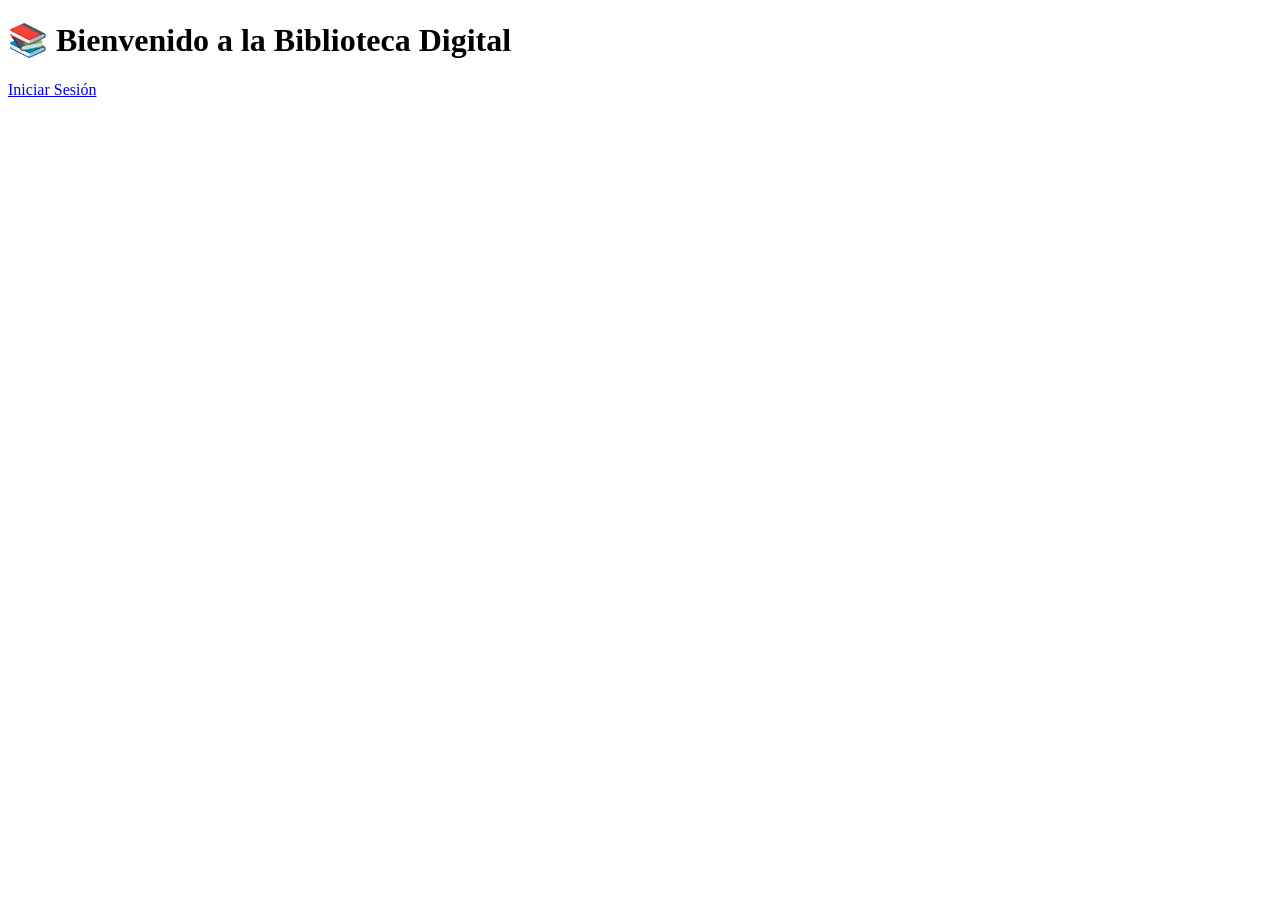
<file: src/main/resources/templates/index.html>
<!DOCTYPE html>
<html xmlns:th="http://www.thymeleaf.org">
<head>
    <meta charset="UTF-8">
    <title>Biblioteca Digital</title>

</head>
<body>
<div class="container">
    <h1>📚 Bienvenido a la Biblioteca Digital</h1>
    <a href="/login" class="btn">Iniciar Sesión</a>
</div>
</body>
</html>
</file>
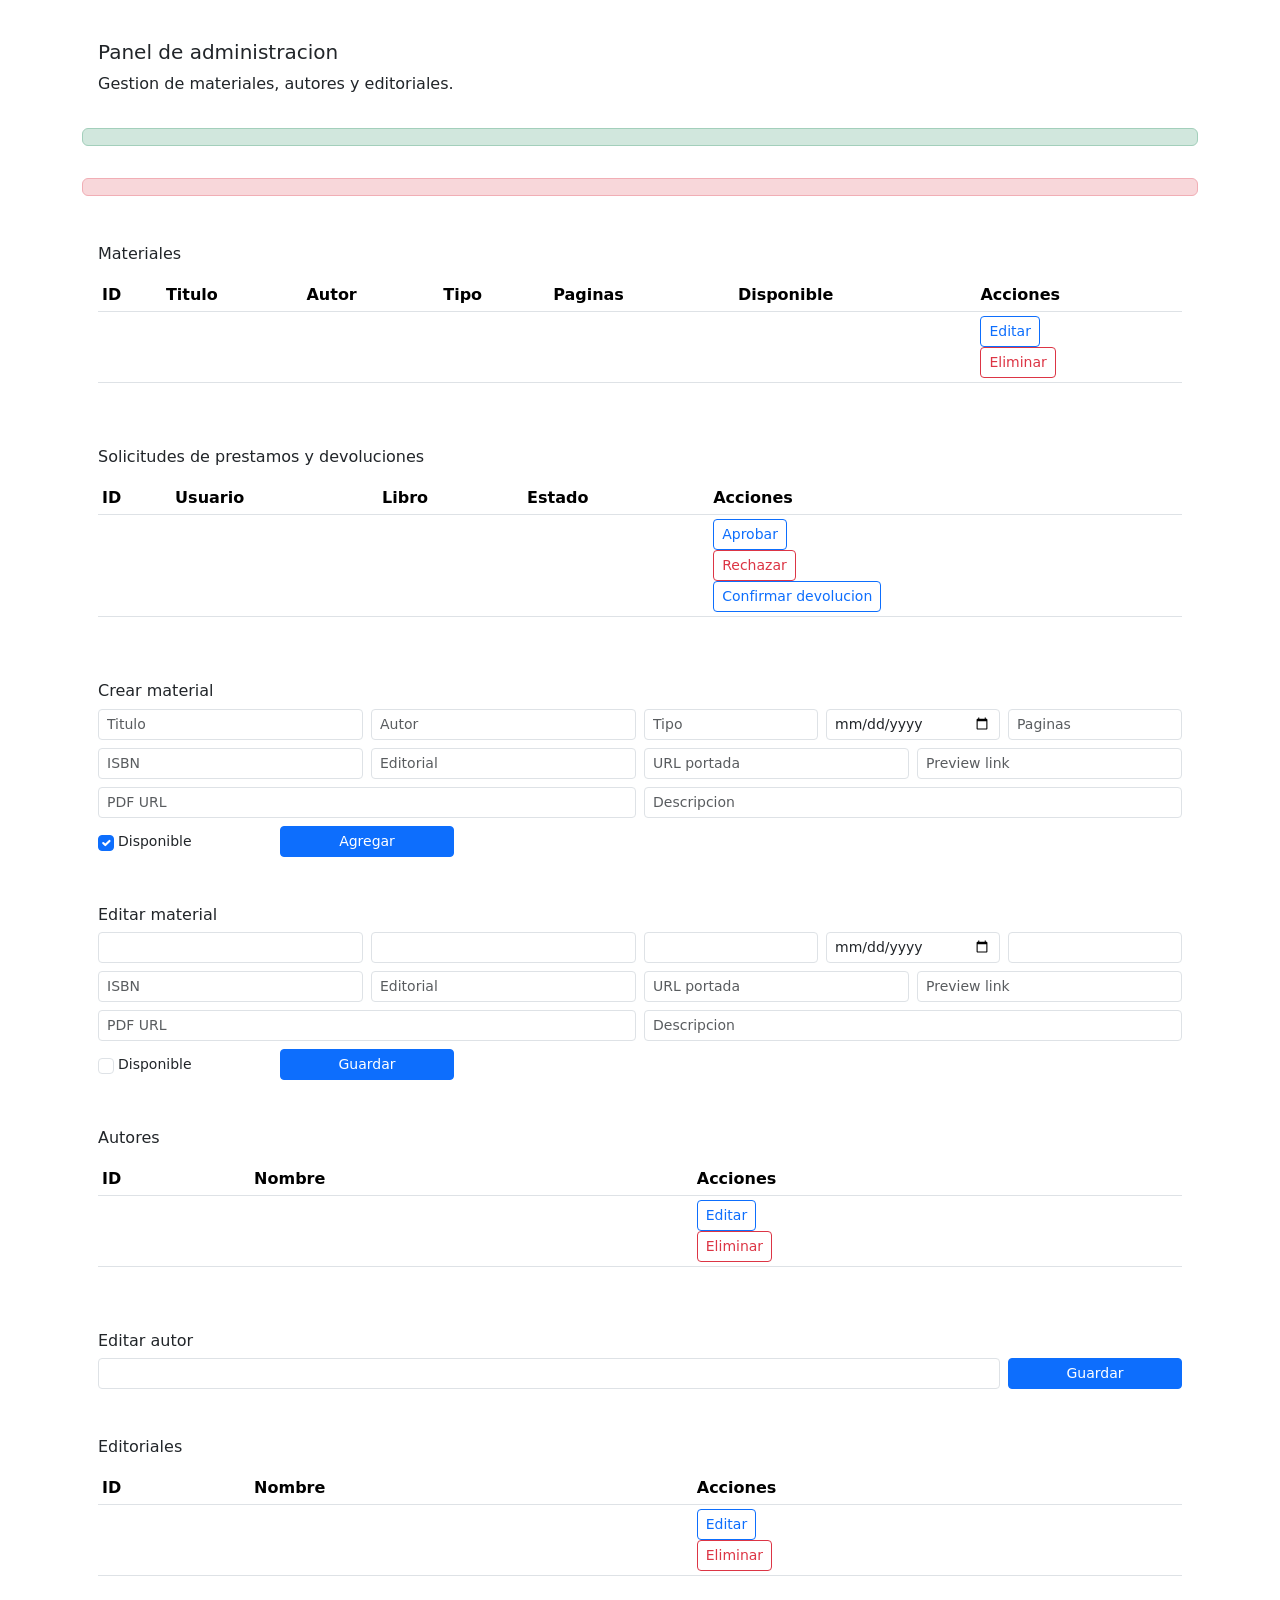
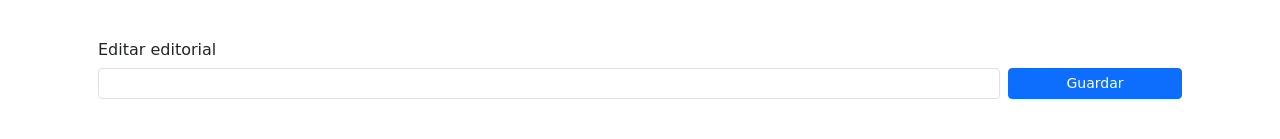
<file: src/main/resources/templates/admin.html>
<!DOCTYPE html>
<html lang="es" xmlns:th="http://www.thymeleaf.org">
<head>
    <meta charset="UTF-8">
    <meta name="viewport" content="width=device-width, initial-scale=1">
    <title>Administracion | Biblioteca</title>
    <link href="https://cdn.jsdelivr.net/npm/bootstrap@5.3.3/dist/css/bootstrap.min.css" rel="stylesheet">
    <link rel="stylesheet" th:href="@{/css/app.css}">
</head>
<body>
<div th:replace="~{navbar :: navbar}"></div>

<main class="container app-shell py-4 d-grid gap-3">
    <section class="surface p-3">
        <h1 class="h5 mb-2">Panel de administracion</h1>
        <p class="muted mb-0">Gestion de materiales, autores y editoriales.</p>
    </section>

    <div th:if="${ok}" class="alert alert-success py-2" th:text="${ok}"></div>
    <div th:if="${error}" class="alert alert-danger py-2" th:text="${error}"></div>

    <section class="surface p-3">
        <h2 class="h6 mb-3">Materiales</h2>
        <div class="table-responsive">
            <table class="table table-sm align-middle">
                <thead>
                <tr><th>ID</th><th>Titulo</th><th>Autor</th><th>Tipo</th><th>Paginas</th><th>Disponible</th><th>Acciones</th></tr>
                </thead>
                <tbody>
                <tr th:each="l : ${libros}">
                    <td th:text="${l.id}"></td>
                    <td th:text="${l.titulo}"></td>
                    <td th:text="${l.autor}"></td>
                    <td th:text="${l.tipo}"></td>
                    <td th:text="${l.paginas}"></td>
                    <td th:text="${l.disponible} ? 'Si' : 'No'"></td>
                    <td class="action-group">
                        <a class="btn btn-sm btn-outline-primary" th:href="@{/admin(editLibroId=${l.id})}">Editar</a>
                        <form th:action="@{'/admin/libros/' + ${l.id} + '/eliminar'}" method="post" class="m-0">
                            <button class="btn btn-sm btn-outline-danger" type="submit">Eliminar</button>
                        </form>
                    </td>
                </tr>
                </tbody>
            </table>
        </div>
    </section>

    <section class="surface p-3">
        <h2 class="h6 mb-3">Solicitudes de prestamos y devoluciones</h2>
        <div class="table-responsive">
            <table class="table table-sm align-middle">
                <thead>
                <tr><th>ID</th><th>Usuario</th><th>Libro</th><th>Estado</th><th>Acciones</th></tr>
                </thead>
                <tbody>
                <tr th:each="p : ${prestamos}">
                    <td th:text="${p.id}"></td>
                    <td th:text="${p.usuario.nombre}"></td>
                    <td th:text="${p.libro.titulo}"></td>
                    <td th:text="${p.estado}"></td>
                    <td class="action-group">
                        <form th:if="${p.estado == 'EN_ESPERA'}" th:action="@{'/admin/prestamos/' + ${p.id} + '/aprobar'}" method="post" class="m-0">
                            <button class="btn btn-sm btn-outline-primary" type="submit">Aprobar</button>
                        </form>
                        <form th:if="${p.estado == 'EN_ESPERA'}" th:action="@{'/admin/prestamos/' + ${p.id} + '/rechazar'}" method="post" class="m-0">
                            <button class="btn btn-sm btn-outline-danger" type="submit">Rechazar</button>
                        </form>
                        <form th:if="${p.estado == 'DEVOLUCION_EN_ESPERA'}" th:action="@{'/admin/prestamos/' + ${p.id} + '/confirmar-devolucion'}" method="post" class="m-0">
                            <button class="btn btn-sm btn-outline-primary" type="submit">Confirmar devolucion</button>
                        </form>
                    </td>
                </tr>
                </tbody>
            </table>
        </div>
    </section>

    <section class="surface p-3">
        <h3 class="h6">Crear material</h3>
        <form method="post" action="/admin/libros/crear" class="row g-2">
            <div class="col-md-3"><input class="form-control form-control-sm" name="titulo" placeholder="Titulo" required></div>
            <div class="col-md-3"><input class="form-control form-control-sm" name="autor" placeholder="Autor" required></div>
            <div class="col-md-2"><input class="form-control form-control-sm" name="tipo" placeholder="Tipo" required></div>
            <div class="col-md-2"><input class="form-control form-control-sm" name="fechaPublicacion" type="date"></div>
            <div class="col-md-2"><input class="form-control form-control-sm" name="paginas" type="number" min="0" placeholder="Paginas"></div>
            <div class="col-md-3"><input class="form-control form-control-sm" name="isbn" placeholder="ISBN"></div>
            <div class="col-md-3"><input class="form-control form-control-sm" name="editorial" placeholder="Editorial"></div>
            <div class="col-md-3"><input class="form-control form-control-sm" name="portadaUrl" placeholder="URL portada"></div>
            <div class="col-md-3"><input class="form-control form-control-sm" name="previewLink" placeholder="Preview link"></div>
            <div class="col-md-6"><input class="form-control form-control-sm" name="pdfUrl" placeholder="PDF URL"></div>
            <div class="col-md-6"><input class="form-control form-control-sm" name="descripcion" placeholder="Descripcion"></div>
            <div class="col-md-2 d-flex align-items-center"><input class="form-check-input me-1" name="disponible" type="checkbox" checked><small>Disponible</small></div>
            <div class="col-md-2"><button class="btn btn-primary btn-sm w-100" type="submit">Agregar</button></div>
        </form>
    </section>

    <section class="surface p-3" th:if="${libroEdit != null}">
        <h3 class="h6">Editar material</h3>
        <form method="post" action="/admin/libros/editar" class="row g-2">
            <input type="hidden" name="id" th:value="${libroEdit.id}">
            <div class="col-md-3"><input class="form-control form-control-sm" name="titulo" th:value="${libroEdit.titulo}" required></div>
            <div class="col-md-3"><input class="form-control form-control-sm" name="autor" th:value="${libroEdit.autor}" required></div>
            <div class="col-md-2"><input class="form-control form-control-sm" name="tipo" th:value="${libroEdit.tipo}" required></div>
            <div class="col-md-2"><input class="form-control form-control-sm" name="fechaPublicacion" type="date" th:value="${libroEdit.fechaPublicacion}"></div>
            <div class="col-md-2"><input class="form-control form-control-sm" name="paginas" type="number" min="0" th:value="${libroEdit.paginas}"></div>
            <div class="col-md-3"><input class="form-control form-control-sm" name="isbn" th:value="${libroEdit.isbn}" placeholder="ISBN"></div>
            <div class="col-md-3"><input class="form-control form-control-sm" name="editorial" th:value="${libroEdit.editorial}" placeholder="Editorial"></div>
            <div class="col-md-3"><input class="form-control form-control-sm" name="portadaUrl" th:value="${libroEdit.portadaUrl}" placeholder="URL portada"></div>
            <div class="col-md-3"><input class="form-control form-control-sm" name="previewLink" th:value="${libroEdit.previewLink}" placeholder="Preview link"></div>
            <div class="col-md-6"><input class="form-control form-control-sm" name="pdfUrl" th:value="${libroEdit.pdfUrl}" placeholder="PDF URL"></div>
            <div class="col-md-6"><input class="form-control form-control-sm" name="descripcion" th:value="${libroEdit.descripcion}" placeholder="Descripcion"></div>
            <div class="col-md-2 d-flex align-items-center"><input class="form-check-input me-1" name="disponible" type="checkbox" th:checked="${libroEdit.disponible}"><small>Disponible</small></div>
            <div class="col-md-2"><button class="btn btn-primary btn-sm w-100" type="submit">Guardar</button></div>
        </form>
    </section>

    <section class="surface p-3">
        <h2 class="h6 mb-3">Autores</h2>
        <div class="table-responsive">
            <table class="table table-sm align-middle">
                <thead><tr><th>ID</th><th>Nombre</th><th>Acciones</th></tr></thead>
                <tbody>
                <tr th:each="a : ${autores}">
                    <td th:text="${a.id}"></td>
                    <td th:text="${a.nombre}"></td>
                    <td class="action-group">
                        <a class="btn btn-sm btn-outline-primary" th:href="@{/admin(editAutorId=${a.id})}">Editar</a>
                        <form th:action="@{'/admin/autores/' + ${a.id} + '/eliminar'}" method="post" class="m-0">
                            <button class="btn btn-sm btn-outline-danger" type="submit">Eliminar</button>
                        </form>
                    </td>
                </tr>
                </tbody>
            </table>
        </div>
    </section>

    <section class="surface p-3" th:if="${autorEdit != null}">
        <h3 class="h6">Editar autor</h3>
        <form method="post" action="/admin/autores/editar" class="row g-2">
            <input type="hidden" name="id" th:value="${autorEdit.id}">
            <div class="col-md-10"><input class="form-control form-control-sm" name="nombre" th:value="${autorEdit.nombre}" required></div>
            <div class="col-md-2"><button class="btn btn-primary btn-sm w-100" type="submit">Guardar</button></div>
        </form>
    </section>

    <section class="surface p-3">
        <h2 class="h6 mb-3">Editoriales</h2>
        <div class="table-responsive">
            <table class="table table-sm align-middle">
                <thead><tr><th>ID</th><th>Nombre</th><th>Acciones</th></tr></thead>
                <tbody>
                <tr th:each="e : ${editoriales}">
                    <td th:text="${e.id}"></td>
                    <td th:text="${e.nombre}"></td>
                    <td class="action-group">
                        <a class="btn btn-sm btn-outline-primary" th:href="@{/admin(editEditorialId=${e.id})}">Editar</a>
                        <form th:action="@{'/admin/editoriales/' + ${e.id} + '/eliminar'}" method="post" class="m-0">
                            <button class="btn btn-sm btn-outline-danger" type="submit">Eliminar</button>
                        </form>
                    </td>
                </tr>
                </tbody>
            </table>
        </div>
    </section>

    <section class="surface p-3" th:if="${editorialEdit != null}">
        <h3 class="h6">Editar editorial</h3>
        <form method="post" action="/admin/editoriales/editar" class="row g-2">
            <input type="hidden" name="id" th:value="${editorialEdit.id}">
            <div class="col-md-10"><input class="form-control form-control-sm" name="nombre" th:value="${editorialEdit.nombre}" required></div>
            <div class="col-md-2"><button class="btn btn-primary btn-sm w-100" type="submit">Guardar</button></div>
        </form>
    </section>
</main>
</body>
</html>
</file>
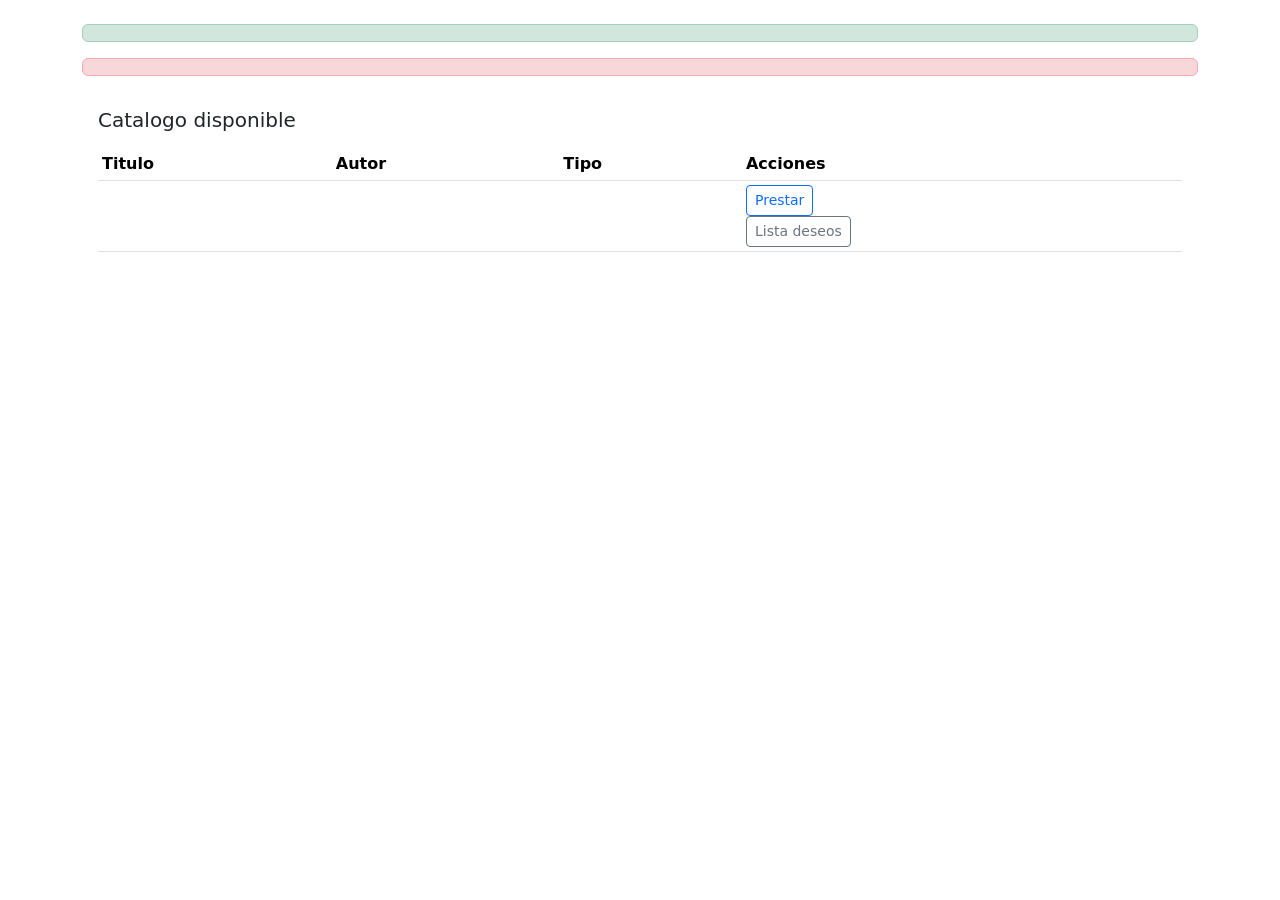
<file: src/main/resources/templates/catalogo.html>
<!DOCTYPE html>
<html lang="es" xmlns:th="http://www.thymeleaf.org">
<head>
    <meta charset="UTF-8">
    <meta name="viewport" content="width=device-width, initial-scale=1">
    <title>Catalogo | Biblioteca</title>
    <link href="https://cdn.jsdelivr.net/npm/bootstrap@5.3.3/dist/css/bootstrap.min.css" rel="stylesheet">
    <link rel="stylesheet" th:href="@{/css/app.css}">
</head>
<body>
<div th:replace="~{navbar :: navbar}"></div>

<main class="container app-shell py-4">
    <div th:if="${ok}" class="alert alert-success py-2" th:text="${ok}"></div>
    <div th:if="${error}" class="alert alert-danger py-2" th:text="${error}"></div>

    <section class="surface p-3">
        <h1 class="h5 mb-3">Catalogo disponible</h1>
        <div class="table-responsive">
            <table class="table table-sm align-middle">
                <thead>
                <tr><th>Titulo</th><th>Autor</th><th>Tipo</th><th>Acciones</th></tr>
                </thead>
                <tbody>
                <tr th:each="l : ${libros}">
                    <td th:text="${l.titulo}"></td>
                    <td th:text="${l.autor}"></td>
                    <td th:text="${l.tipo}"></td>
                    <td class="action-group">
                        <form th:action="@{'/catalogo/prestar/' + ${l.id}}" method="post" class="m-0">
                            <button class="btn btn-sm btn-outline-primary" type="submit">Prestar</button>
                        </form>
                        <form th:action="@{'/catalogo/deseos/' + ${l.id}}" method="post" class="m-0">
                            <button class="btn btn-sm btn-outline-secondary" type="submit">Lista deseos</button>
                        </form>
                    </td>
                </tr>
                </tbody>
            </table>
        </div>
    </section>
</main>
</body>
</html>
</file>
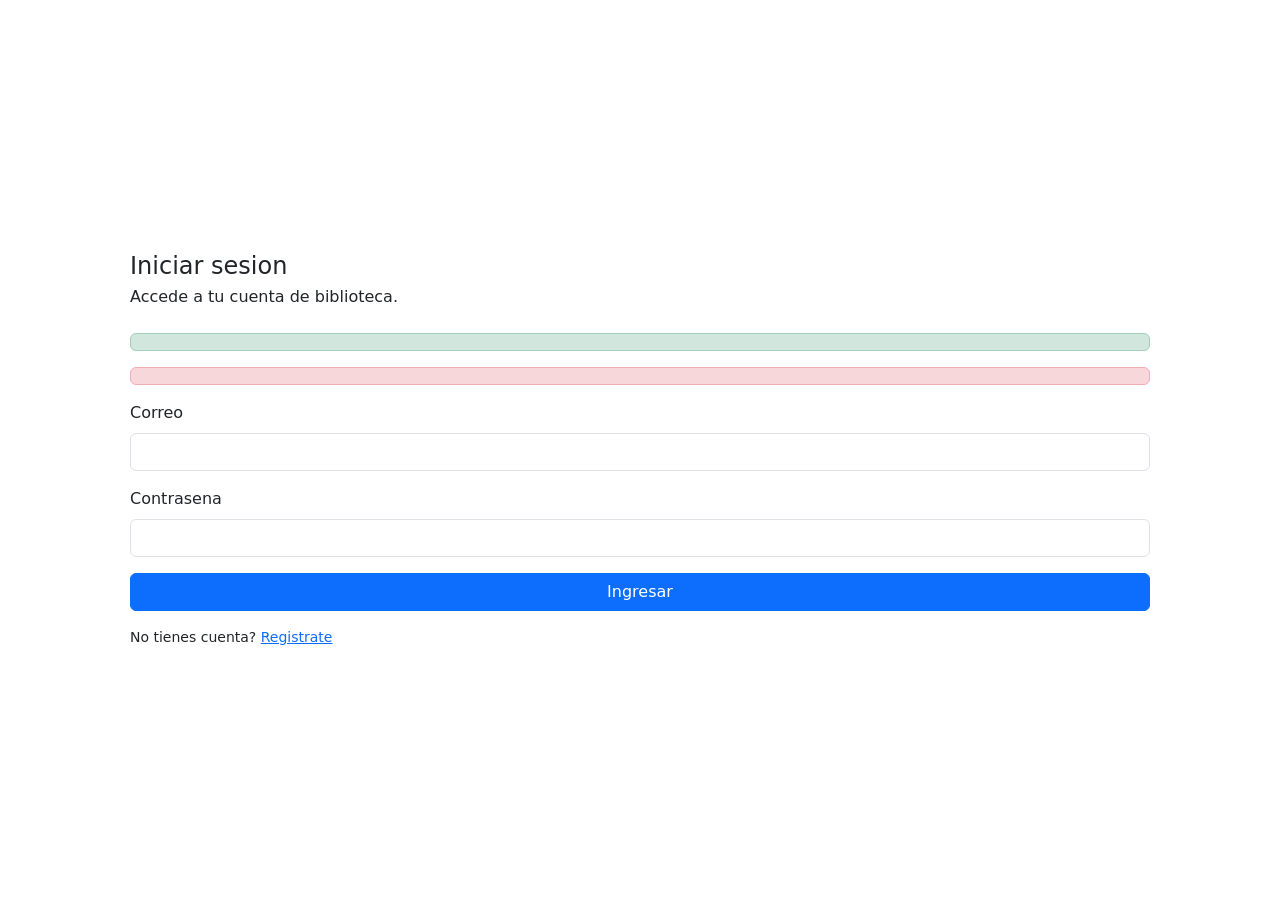
<file: src/main/resources/templates/login.html>
<!DOCTYPE html>
<html lang="es" xmlns:th="http://www.thymeleaf.org">
<head>
    <meta charset="UTF-8">
    <meta name="viewport" content="width=device-width, initial-scale=1">
    <title>Login | Biblioteca</title>
    <link href="https://cdn.jsdelivr.net/npm/bootstrap@5.3.3/dist/css/bootstrap.min.css" rel="stylesheet">
    <link rel="stylesheet" th:href="@{/css/app.css}">
</head>
<body>
<main class="container min-vh-100 d-flex align-items-center justify-content-center app-shell">
    <section class="surface p-4 p-md-5 w-100 login-card">
        <h1 class="h4 mb-1">Iniciar sesion</h1>
        <p class="muted mb-4">Accede a tu cuenta de biblioteca.</p>

        <div th:if="${ok}" class="alert alert-success py-2" th:text="${ok}"></div>
        <div th:if="${error}" class="alert alert-danger py-2" th:text="${error}"></div>

        <form method="post" action="/login" class="d-grid gap-3">
            <div>
                <label for="email" class="form-label">Correo</label>
                <input type="email" id="email" name="email" class="form-control" required>
            </div>
            <div>
                <label for="password" class="form-label">Contrasena</label>
                <input type="password" id="password" name="password" class="form-control" required>
            </div>
            <button type="submit" class="btn btn-primary">Ingresar</button>
        </form>
        <p class="mt-3 mb-0 small">No tienes cuenta? <a href="/registro">Registrate</a></p>
    </section>
</main>
</body>
</html>
</file>
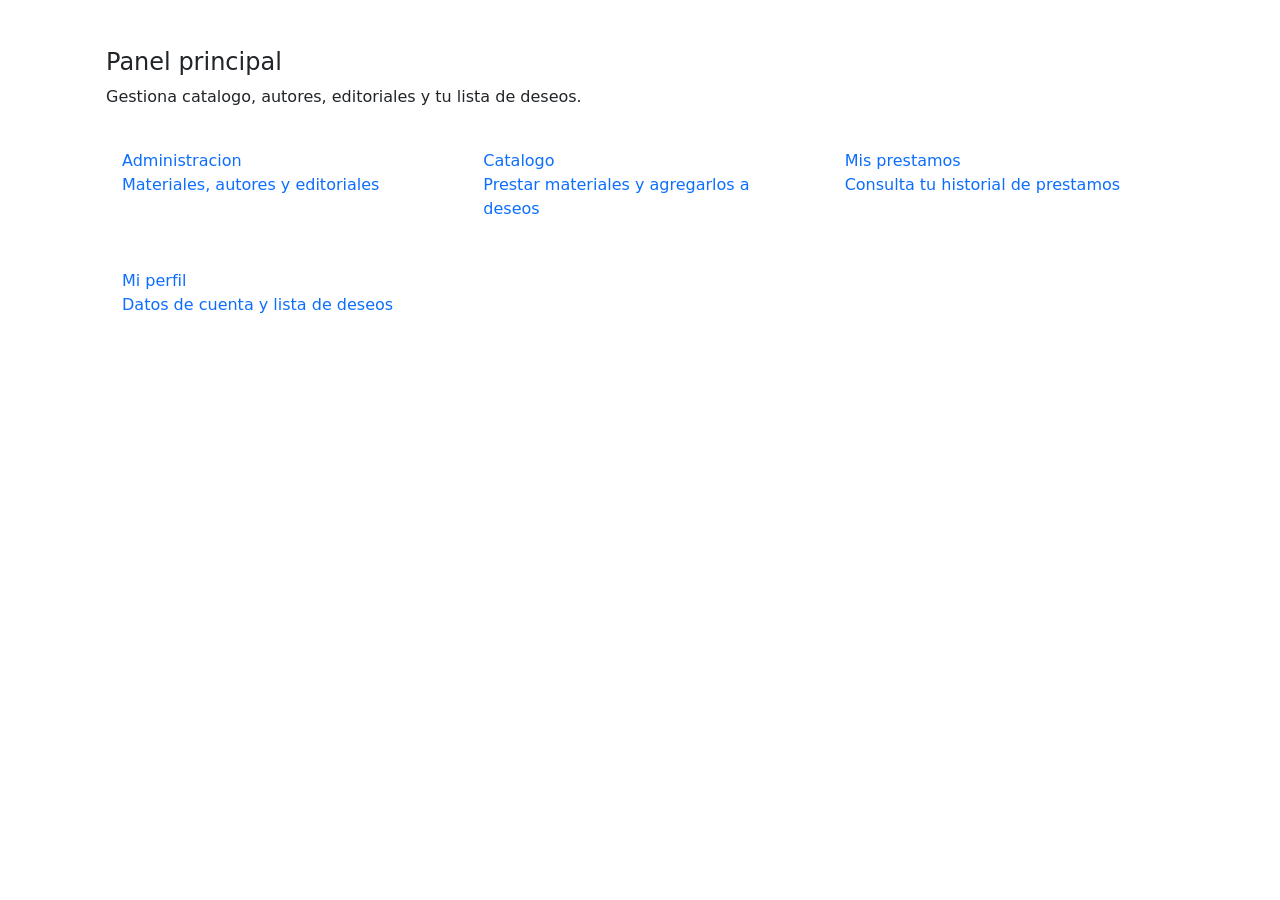
<file: src/main/resources/templates/menu.html>
<!DOCTYPE html>
<html lang="es" xmlns:th="http://www.thymeleaf.org">
<head>
    <meta charset="UTF-8">
    <meta name="viewport" content="width=device-width, initial-scale=1">
    <title>Inicio | Biblioteca</title>
    <link href="https://cdn.jsdelivr.net/npm/bootstrap@5.3.3/dist/css/bootstrap.min.css" rel="stylesheet">
    <link rel="stylesheet" th:href="@{/css/app.css}">
</head>
<body>
<div th:replace="~{navbar :: navbar}"></div>

<main class="container app-shell py-4">
    <section class="surface p-4">
        <h1 class="h4 mb-2">Panel principal</h1>
        <p class="muted mb-4">Gestiona catalogo, autores, editoriales y tu lista de deseos.</p>
        <div class="row g-3">
            <div class="col-md-4" th:if="${usuarioRol == 'ADMIN'}">
                <a class="text-decoration-none" href="/admin">
                    <div class="surface p-3 h-100">
                        <div class="section-title">Administracion</div>
                        <div class="muted">Materiales, autores y editoriales</div>
                    </div>
                </a>
            </div>
            <div class="col-md-4" th:if="${usuarioRol != 'ADMIN'}">
                <a class="text-decoration-none" href="/catalogo">
                    <div class="surface p-3 h-100">
                        <div class="section-title">Catalogo</div>
                        <div class="muted">Prestar materiales y agregarlos a deseos</div>
                    </div>
                </a>
            </div>
            <div class="col-md-4" th:if="${usuarioRol != 'ADMIN'}">
                <a class="text-decoration-none" href="/mis-prestamos">
                    <div class="surface p-3 h-100">
                        <div class="section-title">Mis prestamos</div>
                        <div class="muted">Consulta tu historial de prestamos</div>
                    </div>
                </a>
            </div>
            <div class="col-md-4">
                <a class="text-decoration-none" href="/mi-cuenta">
                    <div class="surface p-3 h-100">
                        <div class="section-title">Mi perfil</div>
                        <div class="muted">Datos de cuenta y lista de deseos</div>
                    </div>
                </a>
            </div>
        </div>
    </section>
</main>
</body>
</html>
</file>
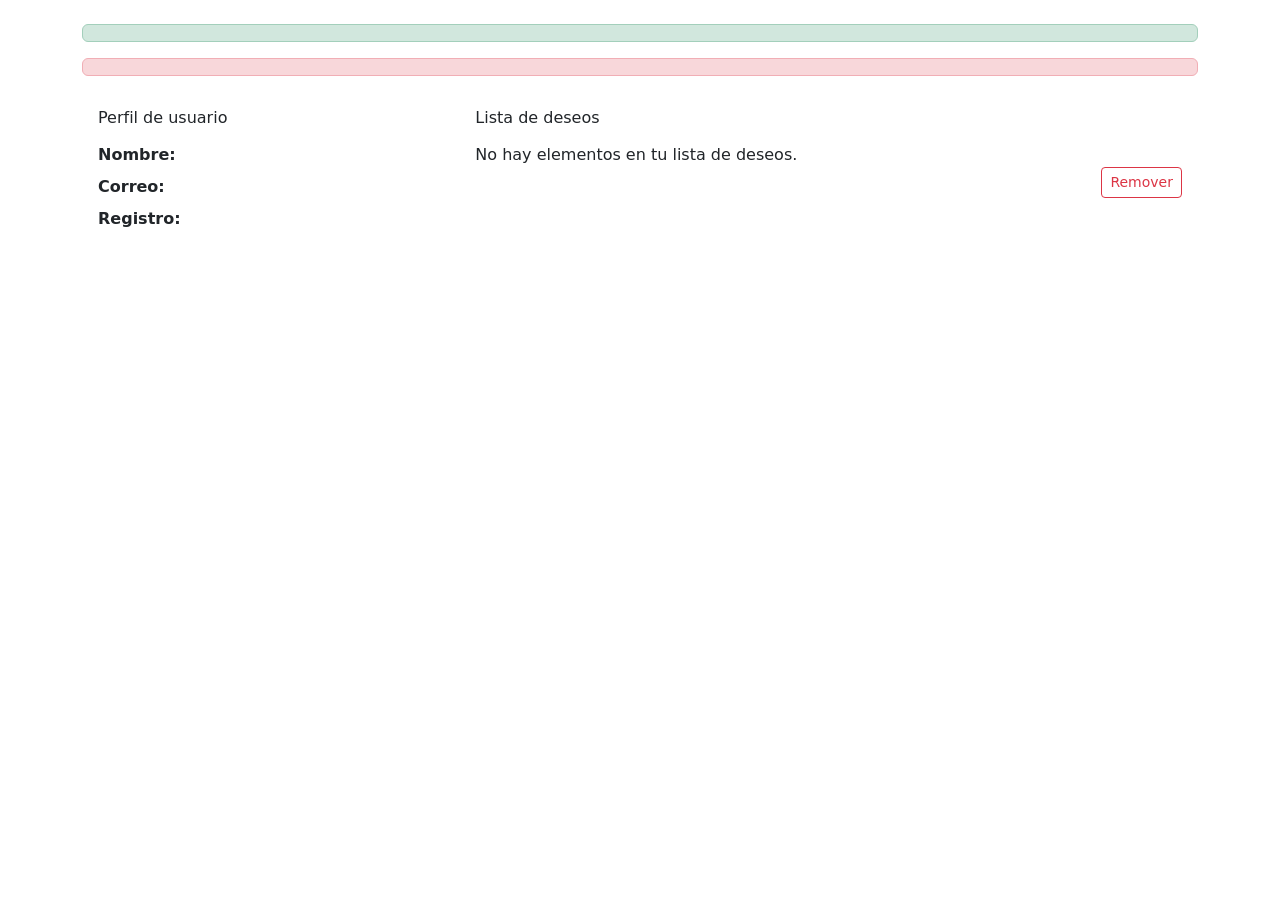
<file: src/main/resources/templates/mi-cuenta.html>
<!DOCTYPE html>
<html lang="es" xmlns:th="http://www.thymeleaf.org">
<head>
    <meta charset="UTF-8">
    <meta name="viewport" content="width=device-width, initial-scale=1">
    <title>Mi Perfil | Biblioteca</title>
    <link href="https://cdn.jsdelivr.net/npm/bootstrap@5.3.3/dist/css/bootstrap.min.css" rel="stylesheet">
    <link rel="stylesheet" th:href="@{/css/app.css}">
</head>
<body>
<div th:replace="~{navbar :: navbar}"></div>

<main class="container app-shell py-4">
    <div th:if="${ok}" class="alert alert-success py-2" th:text="${ok}"></div>
    <div th:if="${error}" class="alert alert-danger py-2" th:text="${error}"></div>

    <div class="row g-3">
        <div class="col-lg-4">
            <section class="surface p-3">
                <h2 class="h6 mb-3">Perfil de usuario</h2>
                <div class="mb-2"><strong>Nombre:</strong> <span th:text="${usuario.nombre}"></span></div>
                <div class="mb-2"><strong>Correo:</strong> <span th:text="${usuario.email}"></span></div>
                <div class="mb-0"><strong>Registro:</strong> <span th:text="${usuario.fechaRegistro}"></span></div>
            </section>
        </div>

        <div class="col-lg-8">
            <section class="surface p-3">
                <h2 class="h6 mb-3">Lista de deseos</h2>
                <div th:if="${#lists.isEmpty(listaDeseos)}" class="muted">No hay elementos en tu lista de deseos.</div>
                <div th:each="item : ${listaDeseos}" class="wishlist-item d-flex justify-content-between align-items-start mb-2">
                    <div>
                        <div class="fw-semibold" th:text="${item.libro.titulo}"></div>
                        <div class="muted" th:text="${item.libro.autor}"></div>
                        <small class="muted" th:text="'Agregado: ' + ${item.fechaAgregado}"></small>
                    </div>
                    <form th:action="@{'/mi-cuenta/lista-deseos/' + ${item.libro.id} + '/eliminar'}" method="post" class="m-0">
                        <button type="submit" class="btn btn-sm btn-outline-danger">Remover</button>
                    </form>
                </div>
            </section>
        </div>
    </div>
</main>
</body>
</html>
</file>
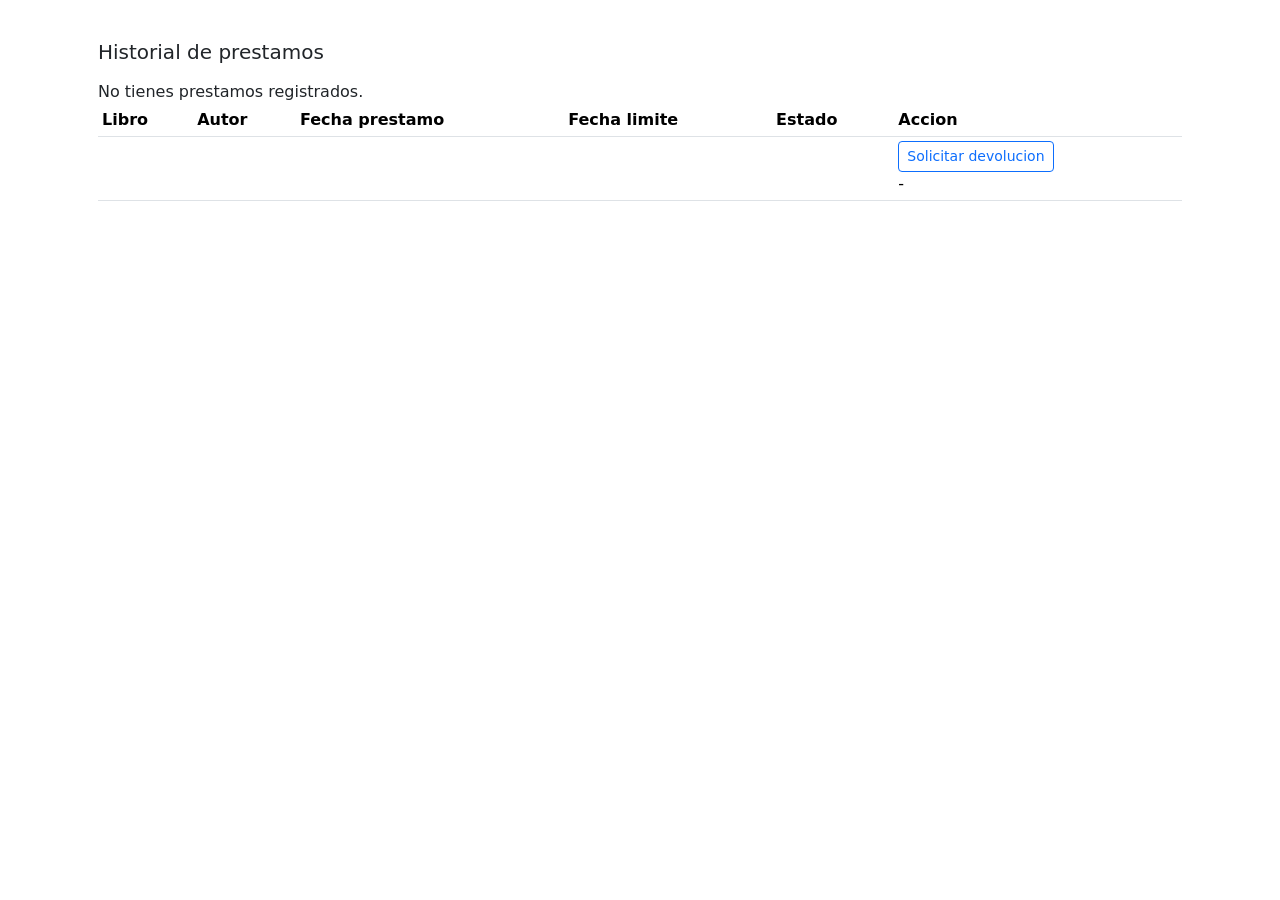
<file: src/main/resources/templates/mis-prestamos.html>
<!DOCTYPE html>
<html lang="es" xmlns:th="http://www.thymeleaf.org">
<head>
    <meta charset="UTF-8">
    <meta name="viewport" content="width=device-width, initial-scale=1">
    <title>Mis Prestamos | Biblioteca</title>
    <link href="https://cdn.jsdelivr.net/npm/bootstrap@5.3.3/dist/css/bootstrap.min.css" rel="stylesheet">
    <link rel="stylesheet" th:href="@{/css/app.css}">
</head>
<body>
<div th:replace="~{navbar :: navbar}"></div>

<main class="container app-shell py-4">
    <section class="surface p-3">
        <h1 class="h5 mb-3">Historial de prestamos</h1>
        <div th:if="${#lists.isEmpty(prestamos)}" class="muted">No tienes prestamos registrados.</div>
        <div class="table-responsive" th:if="${!#lists.isEmpty(prestamos)}">
            <table class="table table-sm align-middle">
                <thead>
                <tr><th>Libro</th><th>Autor</th><th>Fecha prestamo</th><th>Fecha limite</th><th>Estado</th><th>Accion</th></tr>
                </thead>
                <tbody>
                <tr th:each="p : ${prestamos}">
                    <td th:text="${p.libro.titulo}"></td>
                    <td th:text="${p.libro.autor}"></td>
                    <td th:text="${p.fechaPrestamo}"></td>
                    <td th:text="${p.fechaLimite}"></td>
                    <td th:text="${p.estado}"></td>
                    <td>
                        <form th:if="${p.estado == 'ACTIVO'}" th:action="@{'/mis-prestamos/' + ${p.id} + '/solicitar-devolucion'}" method="post" class="m-0">
                            <button class="btn btn-sm btn-outline-primary" type="submit">Solicitar devolucion</button>
                        </form>
                        <span th:if="${p.estado != 'ACTIVO'}" class="muted">-</span>
                    </td>
                </tr>
                </tbody>
            </table>
        </div>
    </section>
</main>
</body>
</html>
</file>
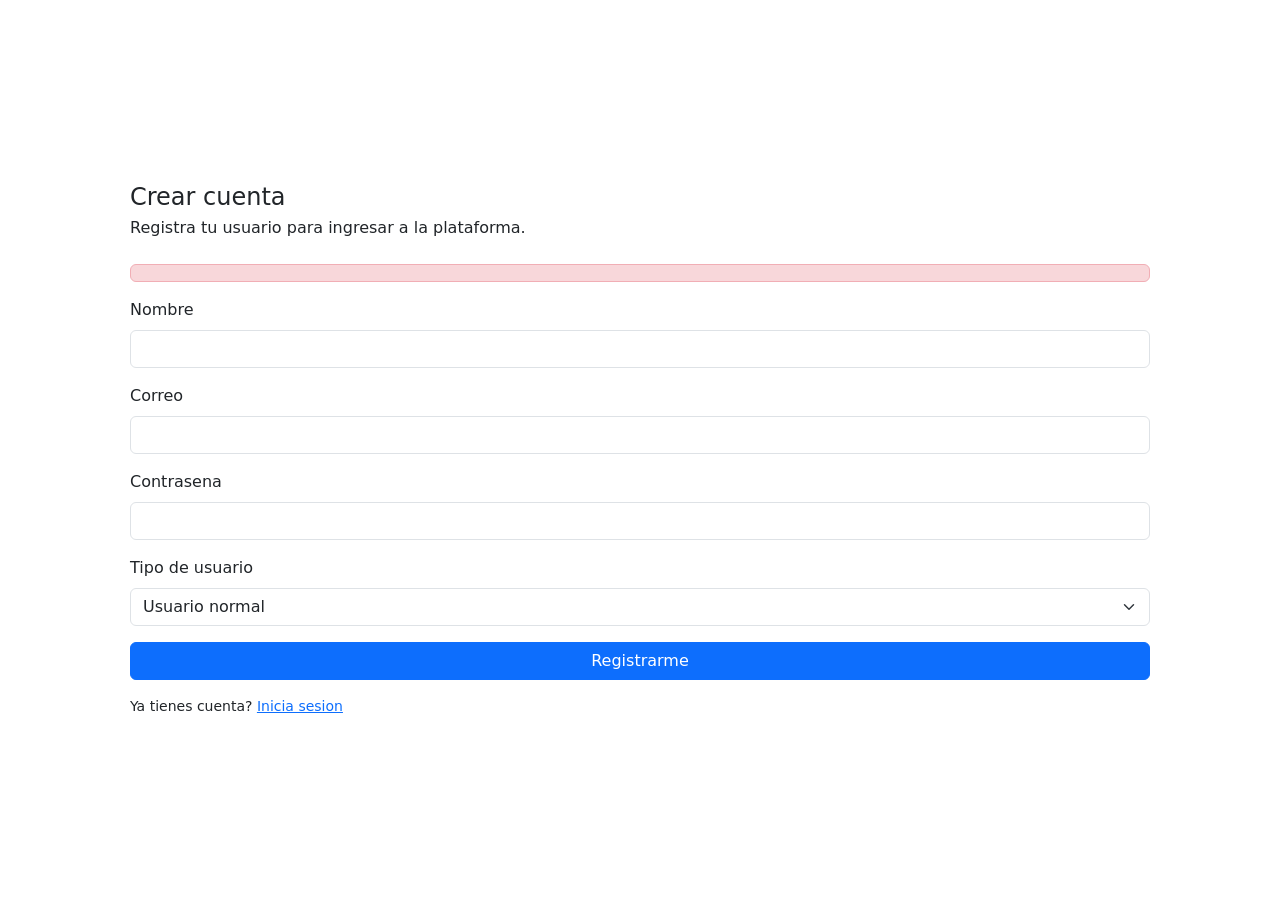
<file: src/main/resources/templates/registro.html>
<!DOCTYPE html>
<html lang="es" xmlns:th="http://www.thymeleaf.org">
<head>
    <meta charset="UTF-8">
    <meta name="viewport" content="width=device-width, initial-scale=1">
    <title>Registro | Biblioteca</title>
    <link href="https://cdn.jsdelivr.net/npm/bootstrap@5.3.3/dist/css/bootstrap.min.css" rel="stylesheet">
    <link rel="stylesheet" th:href="@{/css/app.css}">
</head>
<body>
<main class="container min-vh-100 d-flex align-items-center justify-content-center app-shell">
    <section class="surface p-4 p-md-5 w-100 login-card">
        <h1 class="h4 mb-1">Crear cuenta</h1>
        <p class="muted mb-4">Registra tu usuario para ingresar a la plataforma.</p>

        <div th:if="${error}" class="alert alert-danger py-2" th:text="${error}"></div>

        <form method="post" action="/registro" class="d-grid gap-3">
            <div>
                <label for="nombre" class="form-label">Nombre</label>
                <input type="text" id="nombre" name="nombre" class="form-control" required>
            </div>
            <div>
                <label for="email" class="form-label">Correo</label>
                <input type="email" id="email" name="email" class="form-control" required>
            </div>
            <div>
                <label for="password" class="form-label">Contrasena</label>
                <input type="password" id="password" name="password" class="form-control" minlength="6" required>
            </div>
            <div>
                <label for="tipoUsuario" class="form-label">Tipo de usuario</label>
                <select id="tipoUsuario" name="tipoUsuario" class="form-select" onchange="toggleAdminCode()">
                    <option value="USER">Usuario normal</option>
                    <option value="ADMIN">Administrador</option>
                </select>
            </div>
            <div id="adminCodeBox" style="display:none;">
                <label for="codigoAdmin" class="form-label">Codigo administrador</label>
                <input type="password" id="codigoAdmin" name="codigoAdmin" class="form-control">
            </div>
            <button type="submit" class="btn btn-primary">Registrarme</button>
        </form>
        <p class="mt-3 mb-0 small">Ya tienes cuenta? <a href="/login">Inicia sesion</a></p>
    </section>
</main>
<script>
    function toggleAdminCode() {
      const isAdmin = document.getElementById('tipoUsuario').value === 'ADMIN';
      document.getElementById('adminCodeBox').style.display = isAdmin ? 'block' : 'none';
      document.getElementById('codigoAdmin').required = isAdmin;
    }
</script>
</body>
</html>
</file>
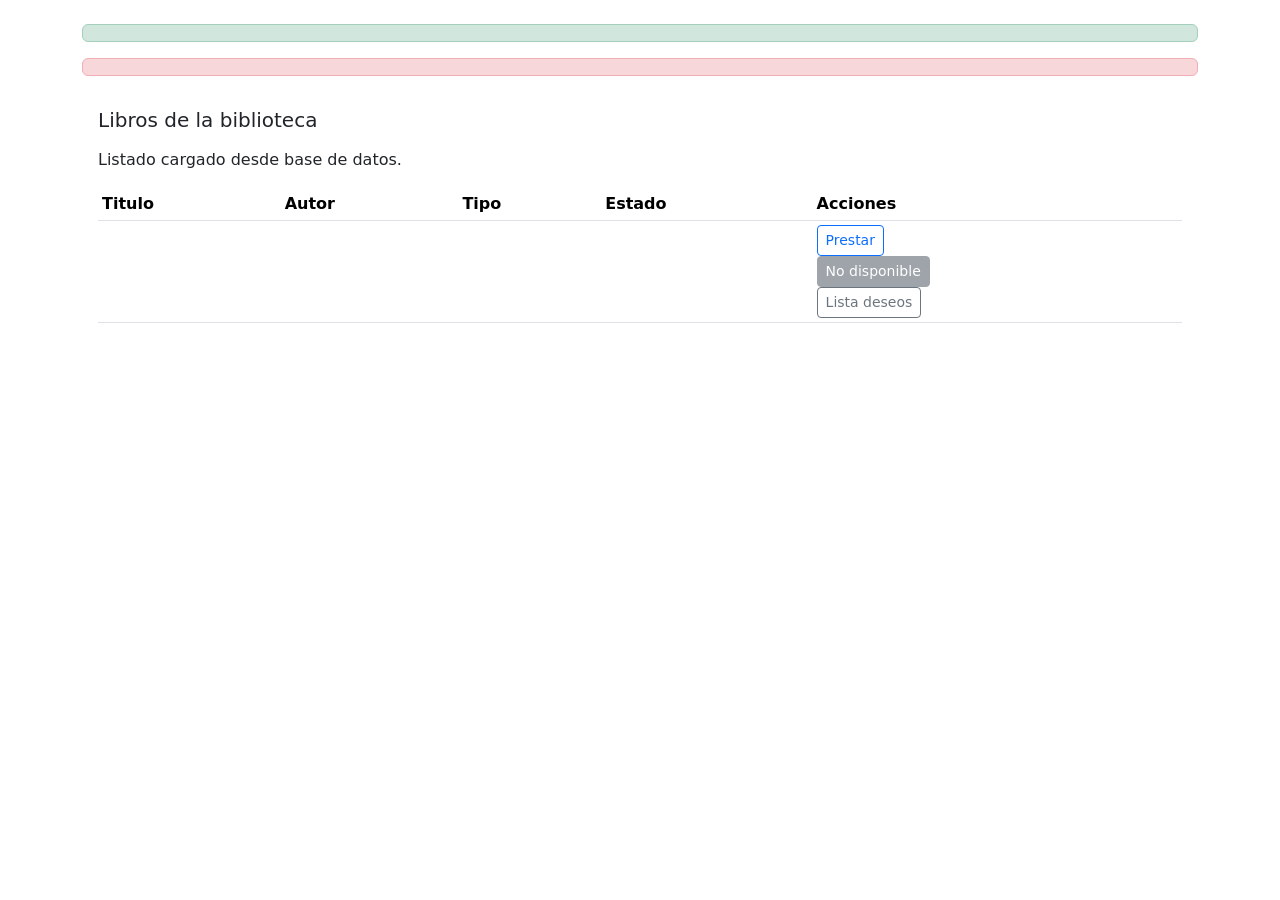
<file: src/main/resources/templates/usuario.html>
<!DOCTYPE html>
<html lang="es" xmlns:th="http://www.thymeleaf.org">
<head>
    <meta charset="UTF-8">
    <meta name="viewport" content="width=device-width, initial-scale=1">
    <title>Catalogo de Libros | Biblioteca</title>
    <link href="https://cdn.jsdelivr.net/npm/bootstrap@5.3.3/dist/css/bootstrap.min.css" rel="stylesheet">
    <link rel="stylesheet" th:href="@{/css/app.css}">
</head>
<body>
<div th:replace="~{navbar :: navbar}"></div>

<main class="container app-shell py-4">
    <div th:if="${ok}" class="alert alert-success py-2" th:text="${ok}"></div>
    <div th:if="${error}" class="alert alert-danger py-2" th:text="${error}"></div>

    <section class="surface p-3">
        <h1 class="h5 mb-3">Libros de la biblioteca</h1>
        <p class="muted mb-3">Listado cargado desde base de datos.</p>
        <div class="table-responsive">
            <table class="table table-sm align-middle">
                <thead>
                <tr><th>Titulo</th><th>Autor</th><th>Tipo</th><th>Estado</th><th>Acciones</th></tr>
                </thead>
                <tbody>
                <tr th:each="l : ${libros}">
                    <td th:text="${l.titulo}"></td>
                    <td th:text="${l.autor}"></td>
                    <td th:text="${l.tipo}"></td>
                    <td th:text="${l.disponible} ? 'Disponible' : 'No disponible'"></td>
                    <td class="action-group">
                        <form th:if="${l.disponible}" th:action="@{'/catalogo/prestar/' + ${l.id}}" method="post" class="m-0">
                            <button class="btn btn-sm btn-outline-primary" type="submit">Prestar</button>
                        </form>
                        <button th:if="${!l.disponible}" class="btn btn-sm btn-secondary" type="button" disabled>No disponible</button>
                        <form th:action="@{'/catalogo/deseos/' + ${l.id}}" method="post" class="m-0">
                            <button class="btn btn-sm btn-outline-secondary" type="submit">Lista deseos</button>
                        </form>
                    </td>
                </tr>
                </tbody>
            </table>
        </div>
    </section>
</main>
</body>
</html>
</file>
